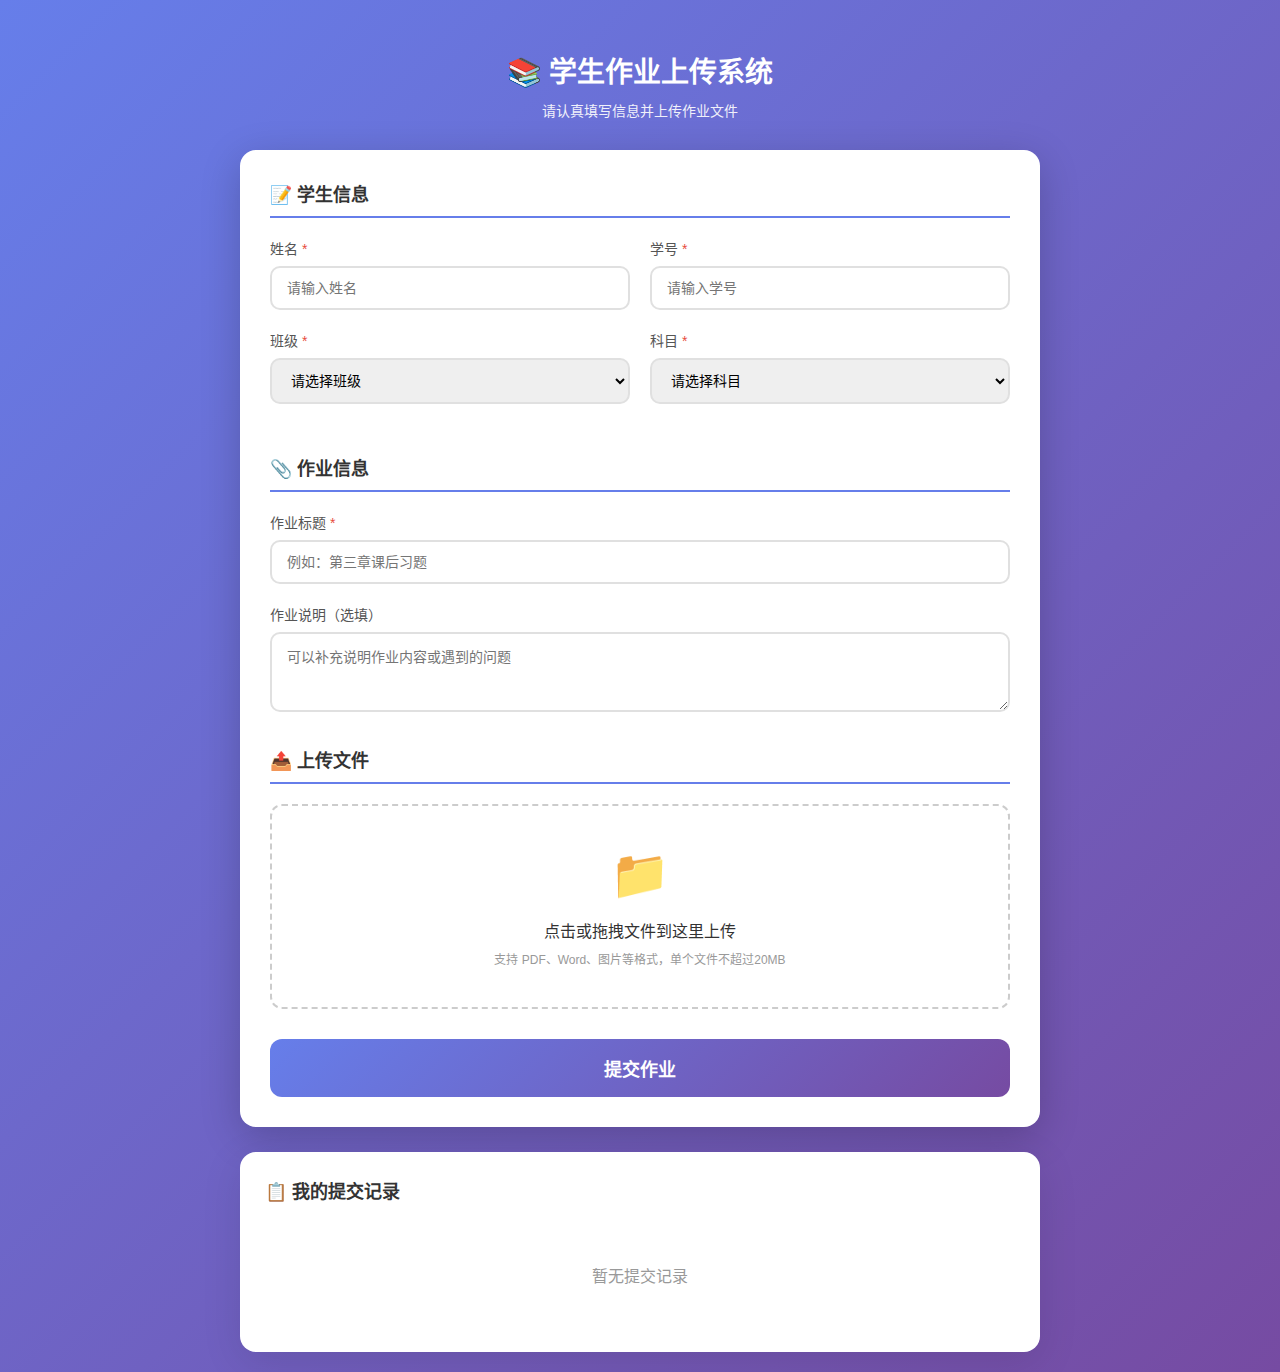
<file: index.html>
<!DOCTYPE html>
<html lang="zh-CN">
<head>
    <meta charset="UTF-8">
    <meta name="viewport" content="width=device-width, initial-scale=1.0">
    <title>学生作业上传系统</title>
    <link rel="stylesheet" href="style.css">
</head>
<body>
    <div class="container">
        <header class="header">
            <h1>📚 学生作业上传系统</h1>
            <p class="subtitle">请认真填写信息并上传作业文件</p>
        </header>

        <main class="main-content">
            <form class="upload-form" id="uploadForm">
                <div class="form-section">
                    <h2>📝 学生信息</h2>
                    <div class="form-row">
                        <div class="form-group">
                            <label for="studentName">姓名 <span class="required">*</span></label>
                            <input type="text" id="studentName" placeholder="请输入姓名" required>
                        </div>
                        <div class="form-group">
                            <label for="studentId">学号 <span class="required">*</span></label>
                            <input type="text" id="studentId" placeholder="请输入学号" required>
                        </div>
                    </div>
                    <div class="form-row">
                        <div class="form-group">
                            <label for="className">班级 <span class="required">*</span></label>
                           <select id="className" required>
    <option value="">请选择班级</option>
    <option value="七年级1班">七年级1班</option>
    <option value="七年级2班">七年级2班</option>
    <option value="七年级3班">七年级3班</option>
    <option value="八年级1班">八年级1班</option>
    <option value="八年级2班">八年级2班</option>
    <option value="八年级3班">八年级3班</option>
    <option value="九年级1班">九年级1班</option>
    <option value="九年级2班">九年级2班</option>
    <option value="九年级3班">九年级3班</option>
</select>
                        </div>
                        <div class="form-group">
                            <label for="subject">科目 <span class="required">*</span></label>
                            <select id="subject" required>
                                <option value="">请选择科目</option>
                                <option value="语文">语文</option>
                                <option value="数学">数学</option>
                                <option value="英语">英语</option>
                                <option value="物理">物理</option>
                                <option value="化学">化学</option>
                                <option value="生物">生物</option>
                                <option value="历史">历史</option>
                                <option value="地理">地理</option>
                                <option value="美术">美术</option>
                                <option value="音乐">音乐</option>
                            </select>
                        </div>
                    </div>
                </div>

                <div class="form-section">
                    <h2>📎 作业信息</h2>
                    <div class="form-group">
                        <label for="homeworkTitle">作业标题 <span class="required">*</span></label>
                        <input type="text" id="homeworkTitle" placeholder="例如：第三章课后习题" required>
                    </div>
                    <div class="form-group">
                        <label for="description">作业说明（选填）</label>
                        <textarea id="description" placeholder="可以补充说明作业内容或遇到的问题" rows="3"></textarea>
                    </div>
                </div>

                <div class="form-section">
                    <h2>📤 上传文件</h2>
                    <div class="upload-area" id="uploadArea">
                        <div class="upload-icon">📁</div>
                        <p class="upload-text">点击或拖拽文件到这里上传</p>
                        <p class="upload-hint">支持 PDF、Word、图片等格式，单个文件不超过20MB</p>
                        <input type="file" id="fileInput" multiple accept=".pdf,.doc,.docx,.jpg,.jpeg,.png,.gif,.zip,.rar">
                    </div>
                    <div class="file-list" id="fileList"></div>
                </div>

                <button type="submit" class="submit-btn" id="submitBtn">
                    <span class="btn-text">提交作业</span>
                    <span class="btn-loading" style="display:none;">提交中...</span>
                </button>
            </form>
        </main>

        <div class="records-section">
            <h2>📋 我的提交记录</h2>
            <div class="records-list" id="recordsList">
                <div class="empty-records">暂无提交记录</div>
            </div>
        </div>
    </div>

    <div class="toast" id="toast"></div>

    <div class="modal" id="successModal">
        <div class="modal-content">
            <div class="success-icon">✅</div>
            <h3>提交成功！</h3>
            <p>作业已成功上传，老师会尽快查看</p>
            <button class="modal-btn" onclick="closeModal()">确定</button>
        </div>
    </div>

    <script src="app.js"></script>
</body>
</html>
</file>
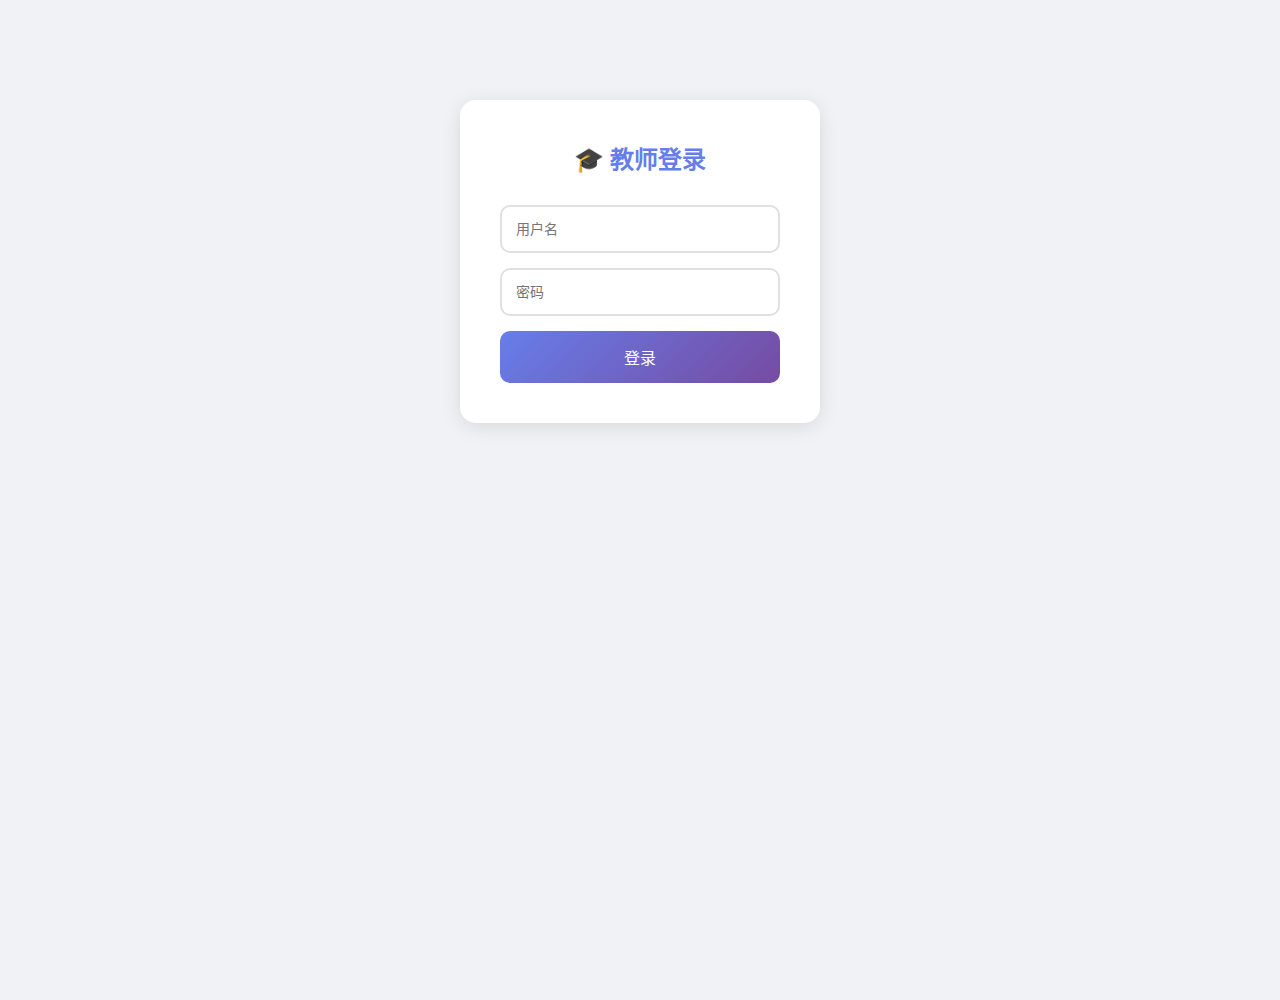
<file: admin.html>
<!DOCTYPE html>
<html lang="zh-CN">
<head>
    <meta charset="UTF-8">
    <meta name="viewport" content="width=device-width, initial-scale=1.0">
    <title>作业管理后台 - 教师端</title>
    <style>
        * { margin: 0; padding: 0; box-sizing: border-box; }
        body { font-family: -apple-system, BlinkMacSystemFont, 'PingFang SC', sans-serif; background: #f0f2f5; min-height: 100vh; }
        .login-box { max-width: 360px; margin: 100px auto; padding: 40px; background: #fff; border-radius: 16px; box-shadow: 0 4px 20px rgba(0,0,0,0.1); }
        .login-box h2 { text-align: center; margin-bottom: 30px; color: #667eea; }
        .login-box input { width: 100%; padding: 14px; border: 2px solid #e0e0e0; border-radius: 10px; margin-bottom: 15px; font-size: 14px; }
        .login-box input:focus { border-color: #667eea; outline: none; }
        .login-box button { width: 100%; padding: 14px; background: linear-gradient(135deg, #667eea, #764ba2); color: #fff; border: none; border-radius: 10px; font-size: 16px; cursor: pointer; }
        .container { display: none; }
        .header { background: linear-gradient(135deg, #667eea, #764ba2); color: #fff; padding: 20px 30px; display: flex; justify-content: space-between; align-items: center; }
        .header h1 { font-size: 20px; }
        .logout-btn { background: rgba(255,255,255,0.2); border: none; color: #fff; padding: 8px 20px; border-radius: 20px; cursor: pointer; }
        .stats { display: grid; grid-template-columns: repeat(4, 1fr); gap: 20px; padding: 20px 30px; }
        .stat-card { background: #fff; padding: 25px; border-radius: 12px; text-align: center; box-shadow: 0 2px 10px rgba(0,0,0,0.05); }
        .stat-num { font-size: 36px; font-weight: bold; color: #667eea; }
        .stat-label { font-size: 14px; color: #999; margin-top: 8px; }
        .filters { padding: 0 30px 20px; display: flex; gap: 15px; flex-wrap: wrap; }
        .filters select { padding: 10px 20px; border: 1px solid #ddd; border-radius: 8px; font-size: 14px; }
        .table-container { padding: 0 30px 30px; }
        table { width: 100%; background: #fff; border-radius: 12px; overflow: hidden; box-shadow: 0 2px 10px rgba(0,0,0,0.05); }
        th, td { padding: 15px; text-align: left; border-bottom: 1px solid #f0f0f0; }
        th { background: #f8f9fa; font-weight: 600; color: #555; font-size: 14px; }
        td { font-size: 14px; color: #333; }
        .status-badge { padding: 5px 12px; border-radius: 15px; font-size: 12px; }
        .status-submitted { background: #e3f2fd; color: #1976d2; }
        .status-reviewed { background: #e8f5e9; color: #388e3c; }
        .action-btn { padding: 6px 15px; border: none; border-radius: 15px; font-size: 12px; cursor: pointer; margin-right: 5px; }
        .btn-view { background: #667eea; color: #fff; }
        .btn-review { background: #4caf50; color: #fff; }
        .btn-delete { background: #f5f5f5; color: #999; }
        .empty { text-align: center; padding: 60px; color: #999; }
        .modal { display: none; position: fixed; top: 0; left: 0; right: 0; bottom: 0; background: rgba(0,0,0,0.5); z-index: 100; align-items: center; justify-content: center; }
        .modal.show { display: flex; }
        .modal-content { background: #fff; padding: 30px; border-radius: 16px; max-width: 500px; width: 90%; max-height: 80vh; overflow-y: auto; }
        .modal-header { display: flex; justify-content: space-between; margin-bottom: 20px; }
        .modal-header h3 { font-size: 18px; }
        .close-btn { font-size: 24px; cursor: pointer; color: #999; }
        .detail-row { margin-bottom: 15px; }
        .detail-label { font-size: 12px; color: #999; margin-bottom: 5px; }
        .detail-value { font-size: 14px; color: #333; }
        .file-list { margin-top: 15px; }
        .file-item { display: flex; align-items: center; padding: 10px; background: #f8f9fa; border-radius: 8px; margin-bottom: 8px; }
        .file-item span { margin-right: 10px; }
        @media (max-width: 768px) {
            .stats { grid-template-columns: repeat(2, 1fr); }
            .filters { flex-direction: column; }
            table { display: block; overflow-x: auto; }
        }
    </style>
</head>
<body>
    <script src="supabase-config.js"></script>
    <div class="login-box" id="loginBox">
        <h2>🎓 教师登录</h2>
        <input type="text" id="username" placeholder="用户名">
        <input type="password" id="password" placeholder="密码">
        <button onclick="login()">登录</button>
    </div>

    <div class="container" id="container">
        <header class="header">
            <h1>📚 作业管理后台</h1>
            <button class="logout-btn" onclick="logout()">退出登录</button>
        </header>

        <div class="stats">
            <div class="stat-card">
                <div class="stat-num" id="totalCount">0</div>
                <div class="stat-label">总提交数</div>
            </div>
            <div class="stat-card">
                <div class="stat-num" id="todayCount">0</div>
                <div class="stat-label">今日提交</div>
            </div>
            <div class="stat-card">
                <div class="stat-num" id="pendingCount">0</div>
                <div class="stat-label">待批阅</div>
            </div>
            <div class="stat-card">
                <div class="stat-num" id="reviewedCount">0</div>
                <div class="stat-label">已批阅</div>
            </div>
        </div>

        <div class="filters">
            <select id="filterClass" onchange="loadHomeworks()">
                <option value="">全部年级</option>
                <option value="八年级(1)班">八年级(1)班</option>
                <option value="八年级(2)班">八年级(2)班</option>
                <option value="八年级(3)班">八年级(3)班</option>
                <option value="八年级(4)班">八年级(4)班</option>
                <option value="八年级(5)班">八年级(5)班</option>
                <option value="八年级(6)班">八年级(6)班</option>
                <option value="八年级(7)班">八年级(7)班</option>
                <option value="八年级(8)班">八年级(8)班</option>
                <option value="八年级(9)班">八年级(9)班</option>
                <option value="八年级(10)班">八年级(10)班</option>
                <option value="八年级(11)班">八年级(11)班</option>
                <option value="八年级(12)班">八年级(12)班</option>
            </select>
            <select id="filterSubject" onchange="loadHomeworks()">
                <option value="">全部科目</option>
                <option value="语文">语文</option>
                <option value="数学">数学</option>
                <option value="英语">英语</option>
            </select>
            <select id="filterStatus" onchange="loadHomeworks()">
                <option value="">全部状态</option>
                <option value="submitted">待批阅</option>
                <option value="reviewed">已批阅</option>
            </select>
        </div>

        <div class="table-container">
            <table>
                <thead>
                    <tr>
                        <th>学生姓名</th>
                        <th>年级</th>
                        <th>科目</th>
                        <th>作业标题</th>
                        <th>提交时间</th>
                        <th>状态</th>
                        <th>操作</th>
                    </tr>
                </thead>
                <tbody id="homeworkList"></tbody>
            </table>
        </div>
    </div>

    <div class="modal" id="detailModal">
        <div class="modal-content">
            <div class="modal-header">
                <h3>作业详情</h3>
                <span class="close-btn" onclick="closeDetail()">×</span>
            </div>
            <div id="detailContent"></div>
        </div>
    </div>

    <script>
        const ADMIN_USER = 'teacher';
        const ADMIN_PASS = '123456';

        function login() {
            const u = document.getElementById('username').value;
            const p = document.getElementById('password').value;
            if (u === ADMIN_USER && p === ADMIN_PASS) {
                document.getElementById('loginBox').style.display = 'none';
                document.getElementById('container').style.display = 'block';
                loadHomeworks();
            } else {
                alert('用户名或密码错误');
            }
        }

        function logout() {
            document.getElementById('loginBox').style.display = 'block';
            document.getElementById('container').style.display = 'none';
        }

        async function loadHomeworks() {
            let records = [];
            
            // 尝试从Supabase加载
            try {
                if (typeof supabaseClient !== 'undefined') {
                    const { data, error } = await supabaseClient
                        .from('homework')
                        .select('*')
                        .order('createdAt', { ascending: false });
                    
                    if (!error && data) {
                        records = data;
                        localStorage.setItem('homework_records', JSON.stringify(records));
                    }
                }
            } catch (e) {
                console.log('从Supabase加载失败，使用本地数据:', e);
                records = JSON.parse(localStorage.getItem('homework_records')) || [];
            }
            
            if (records.length === 0) {
                records = JSON.parse(localStorage.getItem('homework_records')) || [];
            }
            const filterClass = document.getElementById('filterClass').value;
            const filterSubject = document.getElementById('filterSubject').value;
            const filterStatus = document.getElementById('filterStatus').value;

            if (filterClass) records = records.filter(r => r.className === filterClass);
            if (filterSubject) records = records.filter(r => r.subject === filterSubject);
            if (filterStatus) records = records.filter(r => r.status === filterStatus);

            // 统计
            const all = JSON.parse(localStorage.getItem('homework_records')) || [];
            document.getElementById('totalCount').textContent = all.length;
            const today = new Date().toLocaleDateString();
            document.getElementById('todayCount').textContent = all.filter(r => r.submitTime.includes(today.replace(/\//g, '/'))).length;
            document.getElementById('pendingCount').textContent = all.filter(r => r.status === 'submitted').length;
            document.getElementById('reviewedCount').textContent = all.filter(r => r.status === 'reviewed').length;

            const tbody = document.getElementById('homeworkList');
            if (records.length === 0) {
                tbody.innerHTML = '<tr><td colspan="7" class="empty">暂无作业记录</td></tr>';
                return;
            }

            tbody.innerHTML = records.map((r, i) => `
                <tr>
                    <td>${r.studentName}</td>
                    <td>${r.className}</td>
                    <td>${r.subject}</td>
                    <td>${r.homeworkTitle}</td>
                    <td>${r.submitTime}</td>
                    <td><span class="status-badge ${r.status === 'reviewed' ? 'status-reviewed' : 'status-submitted'}">${r.status === 'reviewed' ? '已批阅' : '待批阅'}</span></td>
                    <td>
                        <button class="action-btn btn-view" onclick="viewDetail(${r.id})">查看</button>
                        ${r.status !== 'reviewed' ? `<button class="action-btn btn-review" onclick="markReviewed(${r.id})">批阅</button>` : ''}
                        <button class="action-btn btn-delete" onclick="deleteRecord(${r.id})">删除</button>
                    </td>
                </tr>
            `).join('');
        }

        function viewDetail(id) {
            const records = JSON.parse(localStorage.getItem('homework_records')) || [];
            const r = records.find(x => x.id === id);
            if (!r) return;

            document.getElementById('detailContent').innerHTML = `
                <div class="detail-row"><div class="detail-label">学生姓名</div><div class="detail-value">${r.studentName}</div></div>
                <div class="detail-row"><div class="detail-label">年级</div><div class="detail-value">${r.className}</div></div>
                <div class="detail-row"><div class="detail-label">科目</div><div class="detail-value">${r.subject}</div></div>
                <div class="detail-row"><div class="detail-label">作业标题</div><div class="detail-value">${r.homeworkTitle}</div></div>
                <div class="detail-row"><div class="detail-label">说明</div><div class="detail-value">${r.description || '无'}</div></div>
                <div class="detail-row"><div class="detail-label">提交时间</div><div class="detail-value">${r.submitTime}</div></div>
                <div class="detail-row"><div class="detail-label">附件 (${r.files.length}个)</div>
                    <div class="file-list">${r.files.map(f => `<div class="file-item"><span>📎</span>${f.name}${f.url ? `<a href="${f.url}" target="_blank" style="margin-left:auto;color:#667eea;">下载</a>` : ''}</div>`).join('')}</div>
                </div>
            `;
            document.getElementById('detailModal').classList.add('show');
        }

        function closeDetail() {
            document.getElementById('detailModal').classList.remove('show');
        }

        async function markReviewed(id) {
            let records = JSON.parse(localStorage.getItem('homework_records')) || [];
            const r = records.find(x => x.id === id);
            if (r) {
                r.status = 'reviewed';
                localStorage.setItem('homework_records', JSON.stringify(records));
                
                // 同步到Supabase
                try {
                    if (typeof supabaseClient !== 'undefined') {
                        await supabaseClient
                            .from('homework')
                            .update({ status: 'reviewed' })
                            .eq('id', id);
                    }
                } catch (e) {
                    console.log('Supabase更新失败:', e);
                }
                
                loadHomeworks();
            }
        }

        async function deleteRecord(id) {
            if (!confirm('确定删除此记录？')) return;
            let records = JSON.parse(localStorage.getItem('homework_records')) || [];
            records = records.filter(x => x.id !== id);
            localStorage.setItem('homework_records', JSON.stringify(records));
            
            // 从Supabase删除
            try {
                if (typeof supabaseClient !== 'undefined') {
                    await supabaseClient
                        .from('homework')
                        .delete()
                        .eq('id', id);
                }
            } catch (e) {
                console.log('Supabase删除失败:', e);
            }
            
            loadHomeworks();
        }

        document.getElementById('password').onkeypress = e => { if(e.key==='Enter') login(); };
    </script>
</body>
</html>
</file>
<file: style.css>
* {
    margin: 0;
    padding: 0;
    box-sizing: border-box;
}

body {
    font-family: -apple-system, BlinkMacSystemFont, 'PingFang SC', 'Microsoft YaHei', sans-serif;
    background: linear-gradient(135deg, #667eea 0%, #764ba2 100%);
    min-height: 100vh;
    padding: 20px;
}

.container {
    max-width: 800px;
    margin: 0 auto;
}

.header {
    text-align: center;
    color: #fff;
    padding: 30px 0;
}

.header h1 {
    font-size: 28px;
    margin-bottom: 10px;
}

.subtitle {
    font-size: 14px;
    opacity: 0.9;
}

.main-content {
    background: #fff;
    border-radius: 16px;
    padding: 30px;
    box-shadow: 0 10px 40px rgba(0, 0, 0, 0.2);
}

.form-section {
    margin-bottom: 30px;
}

.form-section h2 {
    font-size: 18px;
    color: #333;
    margin-bottom: 20px;
    padding-bottom: 10px;
    border-bottom: 2px solid #667eea;
}

.form-row {
    display: grid;
    grid-template-columns: 1fr 1fr;
    gap: 20px;
}

@media (max-width: 600px) {
    .form-row {
        grid-template-columns: 1fr;
    }
}

.form-group {
    margin-bottom: 20px;
}

.form-group label {
    display: block;
    font-size: 14px;
    color: #555;
    margin-bottom: 8px;
    font-weight: 500;
}

.required {
    color: #e74c3c;
}

.form-group input,
.form-group select,
.form-group textarea {
    width: 100%;
    padding: 12px 15px;
    border: 2px solid #e0e0e0;
    border-radius: 10px;
    font-size: 14px;
    transition: border-color 0.3s, box-shadow 0.3s;
    outline: none;
}

.form-group input:focus,
.form-group select:focus,
.form-group textarea:focus {
    border-color: #667eea;
    box-shadow: 0 0 0 3px rgba(102, 126, 234, 0.1);
}

.form-group textarea {
    resize: vertical;
    min-height: 80px;
}

.upload-area {
    border: 2px dashed #ccc;
    border-radius: 12px;
    padding: 40px 20px;
    text-align: center;
    cursor: pointer;
    transition: all 0.3s;
    position: relative;
}

.upload-area:hover,
.upload-area.dragover {
    border-color: #667eea;
    background: rgba(102, 126, 234, 0.05);
}

.upload-area input[type="file"] {
    position: absolute;
    width: 100%;
    height: 100%;
    top: 0;
    left: 0;
    opacity: 0;
    cursor: pointer;
}

.upload-icon {
    font-size: 48px;
    margin-bottom: 15px;
}

.upload-text {
    font-size: 16px;
    color: #333;
    margin-bottom: 8px;
}

.upload-hint {
    font-size: 12px;
    color: #999;
}

.file-list {
    margin-top: 15px;
}

.file-item {
    display: flex;
    align-items: center;
    padding: 12px 15px;
    background: #f8f9fa;
    border-radius: 8px;
    margin-bottom: 10px;
}

.file-icon {
    font-size: 24px;
    margin-right: 12px;
}

.file-info {
    flex: 1;
}

.file-name {
    font-size: 14px;
    color: #333;
    margin-bottom: 4px;
}

.file-size {
    font-size: 12px;
    color: #999;
}

.file-remove {
    width: 28px;
    height: 28px;
    border: none;
    background: #ff6b6b;
    color: #fff;
    border-radius: 50%;
    cursor: pointer;
    font-size: 16px;
    display: flex;
    align-items: center;
    justify-content: center;
}

.submit-btn {
    width: 100%;
    padding: 16px;
    background: linear-gradient(135deg, #667eea 0%, #764ba2 100%);
    color: #fff;
    border: none;
    border-radius: 12px;
    font-size: 18px;
    font-weight: 600;
    cursor: pointer;
    transition: transform 0.2s, box-shadow 0.2s;
}

.submit-btn:hover {
    transform: translateY(-2px);
    box-shadow: 0 5px 20px rgba(102, 126, 234, 0.4);
}

.submit-btn:disabled {
    opacity: 0.7;
    cursor: not-allowed;
    transform: none;
}

.records-section {
    background: #fff;
    border-radius: 16px;
    padding: 25px;
    margin-top: 25px;
    box-shadow: 0 10px 40px rgba(0, 0, 0, 0.1);
}

.records-section h2 {
    font-size: 18px;
    color: #333;
    margin-bottom: 20px;
}

.records-list {
    max-height: 300px;
    overflow-y: auto;
}

.record-item {
    display: flex;
    justify-content: space-between;
    align-items: center;
    padding: 15px;
    background: #f8f9fa;
    border-radius: 10px;
    margin-bottom: 10px;
}

.record-info h4 {
    font-size: 15px;
    color: #333;
    margin-bottom: 6px;
}

.record-meta {
    font-size: 12px;
    color: #999;
}

.record-meta span {
    margin-right: 15px;
}

.record-status {
    padding: 6px 14px;
    border-radius: 20px;
    font-size: 12px;
    font-weight: 500;
}

.status-submitted {
    background: #e3f2fd;
    color: #1976d2;
}

.status-reviewed {
    background: #e8f5e9;
    color: #388e3c;
}

.empty-records {
    text-align: center;
    padding: 40px;
    color: #999;
}

.toast {
    position: fixed;
    top: 20px;
    left: 50%;
    transform: translateX(-50%) translateY(-100px);
    background: rgba(0, 0, 0, 0.8);
    color: #fff;
    padding: 12px 30px;
    border-radius: 25px;
    font-size: 14px;
    z-index: 1000;
    transition: transform 0.3s;
}

.toast.show {
    transform: translateX(-50%) translateY(0);
}

.modal {
    display: none;
    position: fixed;
    top: 0;
    left: 0;
    right: 0;
    bottom: 0;
    background: rgba(0, 0, 0, 0.5);
    z-index: 1000;
    align-items: center;
    justify-content: center;
}

.modal.show {
    display: flex;
}

.modal-content {
    background: #fff;
    padding: 40px;
    border-radius: 16px;
    text-align: center;
    max-width: 360px;
    width: 90%;
}

.success-icon {
    font-size: 60px;
    margin-bottom: 20px;
}

.modal-content h3 {
    font-size: 22px;
    color: #333;
    margin-bottom: 10px;
}

.modal-content p {
    color: #666;
    margin-bottom: 25px;
}

.modal-btn {
    padding: 12px 40px;
    background: linear-gradient(135deg, #667eea 0%, #764ba2 100%);
    color: #fff;
    border: none;
    border-radius: 25px;
    font-size: 16px;
    cursor: pointer;
}
</file>
